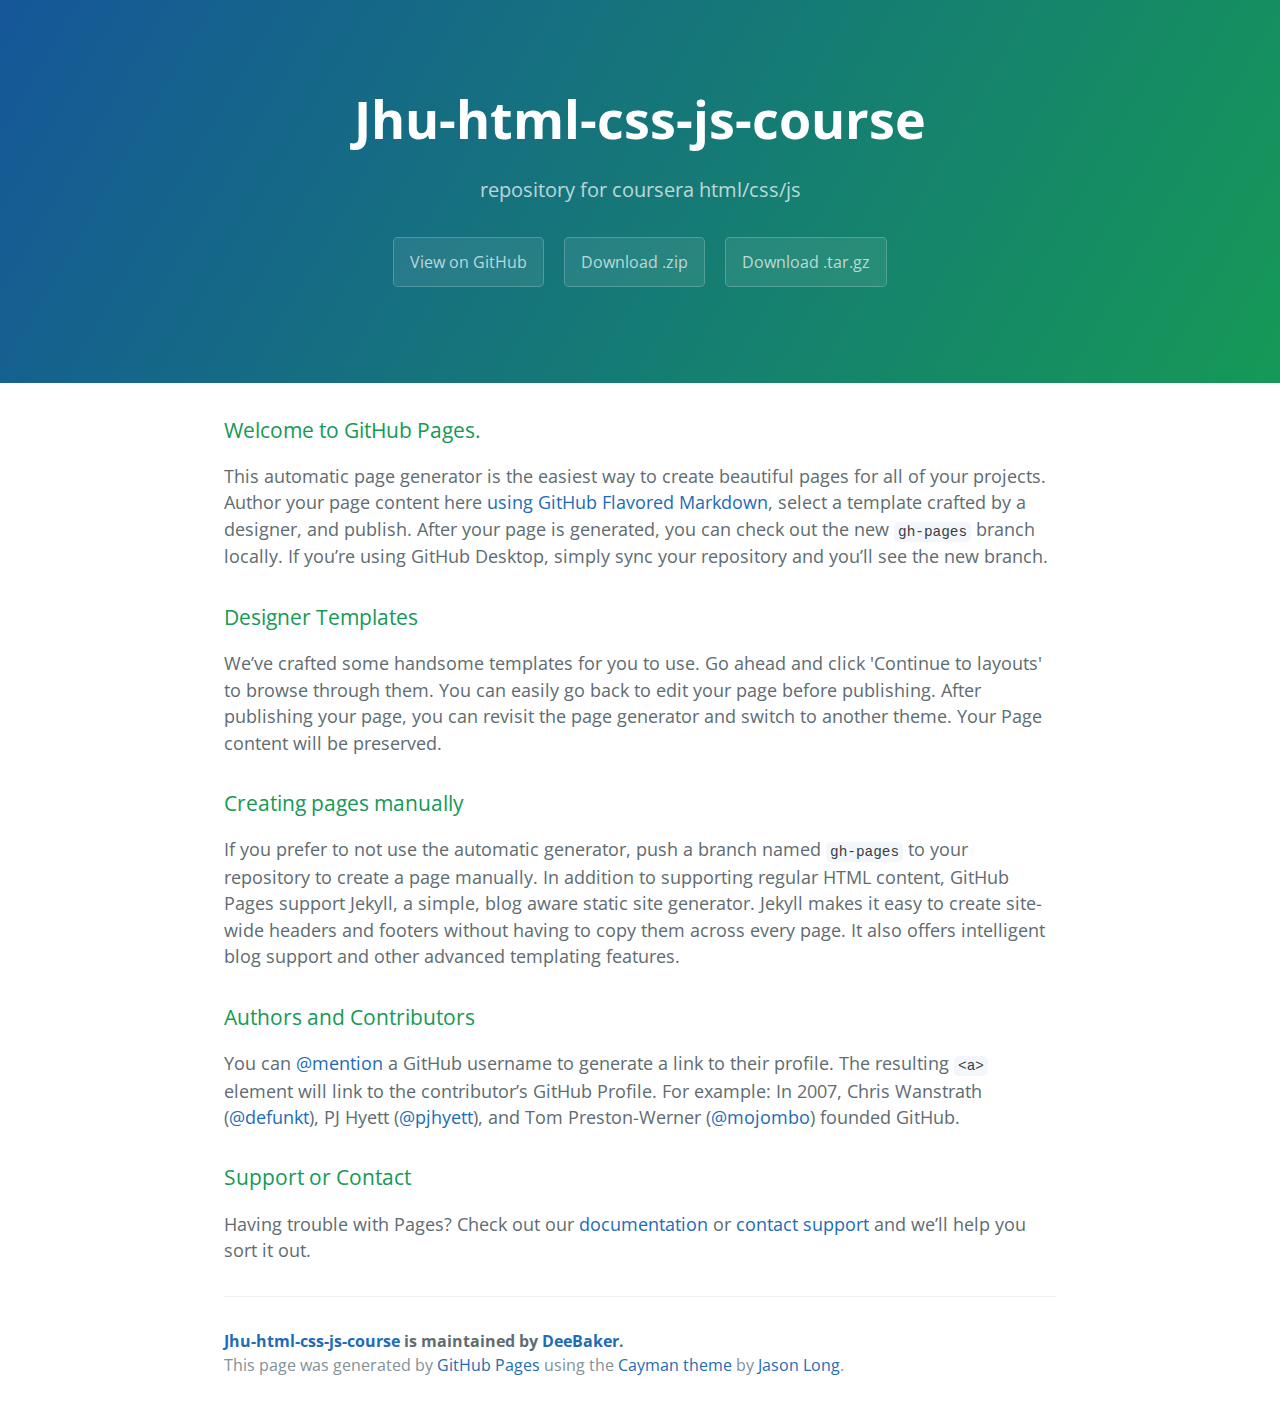
<file: index.html>
<!DOCTYPE html>
<html lang="en-us">
  <head>
    <meta charset="UTF-8">
    <title>Jhu-html-css-js-course by DeeBaker</title>
    <meta name="viewport" content="width=device-width, initial-scale=1">
    <link rel="stylesheet" type="text/css" href="stylesheets/normalize.css" media="screen">
    <link href='https://fonts.googleapis.com/css?family=Open+Sans:400,700' rel='stylesheet' type='text/css'>
    <link rel="stylesheet" type="text/css" href="stylesheets/stylesheet.css" media="screen">
    <link rel="stylesheet" type="text/css" href="stylesheets/github-light.css" media="screen">
  </head>
  <body>
    <section class="page-header">
      <h1 class="project-name">Jhu-html-css-js-course</h1>
      <h2 class="project-tagline">repository for coursera html/css/js</h2>
      <a href="https://github.com/DeeBaker/JHU-html-css-js-course" class="btn">View on GitHub</a>
      <a href="https://github.com/DeeBaker/JHU-html-css-js-course/zipball/master" class="btn">Download .zip</a>
      <a href="https://github.com/DeeBaker/JHU-html-css-js-course/tarball/master" class="btn">Download .tar.gz</a>
    </section>

    <section class="main-content">
      <h3>
<a id="welcome-to-github-pages" class="anchor" href="#welcome-to-github-pages" aria-hidden="true"><span aria-hidden="true" class="octicon octicon-link"></span></a>Welcome to GitHub Pages.</h3>

<p>This automatic page generator is the easiest way to create beautiful pages for all of your projects. Author your page content here <a href="https://guides.github.com/features/mastering-markdown/">using GitHub Flavored Markdown</a>, select a template crafted by a designer, and publish. After your page is generated, you can check out the new <code>gh-pages</code> branch locally. If you’re using GitHub Desktop, simply sync your repository and you’ll see the new branch.</p>

<h3>
<a id="designer-templates" class="anchor" href="#designer-templates" aria-hidden="true"><span aria-hidden="true" class="octicon octicon-link"></span></a>Designer Templates</h3>

<p>We’ve crafted some handsome templates for you to use. Go ahead and click 'Continue to layouts' to browse through them. You can easily go back to edit your page before publishing. After publishing your page, you can revisit the page generator and switch to another theme. Your Page content will be preserved.</p>

<h3>
<a id="creating-pages-manually" class="anchor" href="#creating-pages-manually" aria-hidden="true"><span aria-hidden="true" class="octicon octicon-link"></span></a>Creating pages manually</h3>

<p>If you prefer to not use the automatic generator, push a branch named <code>gh-pages</code> to your repository to create a page manually. In addition to supporting regular HTML content, GitHub Pages support Jekyll, a simple, blog aware static site generator. Jekyll makes it easy to create site-wide headers and footers without having to copy them across every page. It also offers intelligent blog support and other advanced templating features.</p>

<h3>
<a id="authors-and-contributors" class="anchor" href="#authors-and-contributors" aria-hidden="true"><span aria-hidden="true" class="octicon octicon-link"></span></a>Authors and Contributors</h3>

<p>You can <a href="https://help.github.com/articles/basic-writing-and-formatting-syntax/#mentioning-users-and-teams" class="user-mention">@mention</a> a GitHub username to generate a link to their profile. The resulting <code>&lt;a&gt;</code> element will link to the contributor’s GitHub Profile. For example: In 2007, Chris Wanstrath (<a href="https://github.com/defunkt" class="user-mention">@defunkt</a>), PJ Hyett (<a href="https://github.com/pjhyett" class="user-mention">@pjhyett</a>), and Tom Preston-Werner (<a href="https://github.com/mojombo" class="user-mention">@mojombo</a>) founded GitHub.</p>

<h3>
<a id="support-or-contact" class="anchor" href="#support-or-contact" aria-hidden="true"><span aria-hidden="true" class="octicon octicon-link"></span></a>Support or Contact</h3>

<p>Having trouble with Pages? Check out our <a href="https://help.github.com/pages">documentation</a> or <a href="https://github.com/contact">contact support</a> and we’ll help you sort it out.</p>

      <footer class="site-footer">
        <span class="site-footer-owner"><a href="https://github.com/DeeBaker/JHU-html-css-js-course">Jhu-html-css-js-course</a> is maintained by <a href="https://github.com/DeeBaker">DeeBaker</a>.</span>

        <span class="site-footer-credits">This page was generated by <a href="https://pages.github.com">GitHub Pages</a> using the <a href="https://github.com/jasonlong/cayman-theme">Cayman theme</a> by <a href="https://twitter.com/jasonlong">Jason Long</a>.</span>
      </footer>

    </section>

  
  </body>
</html>
</file>
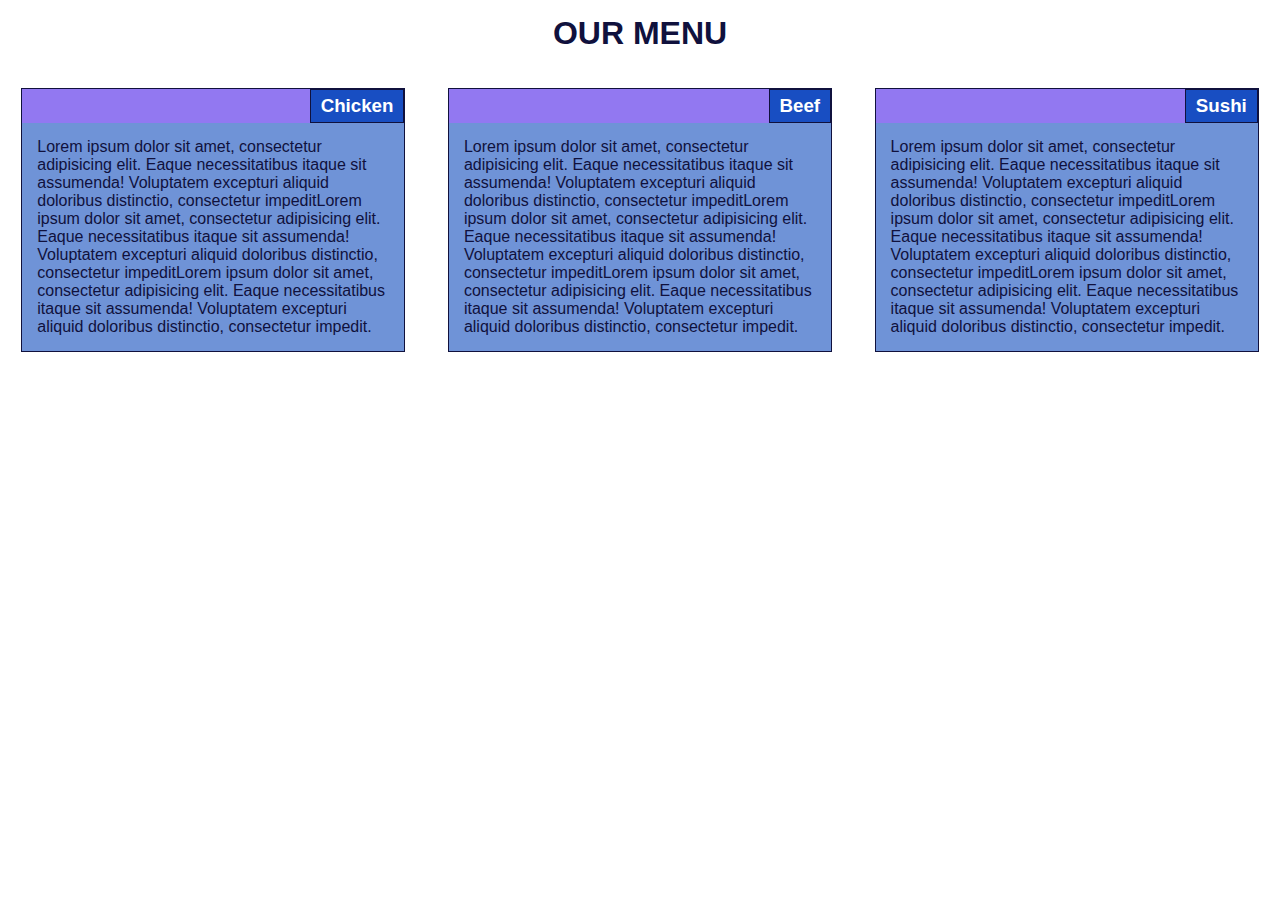
<file: module2-solution/index.html>
<!DOCTYPE html>
<html>
<head>
<meta charset="utf-8">
<meta name="viewport" content="width=device-width, initial-scale=1">
<!-- Custom CSS-->
<link rel="stylesheet" href="css/styles.css">
<title>Module 2 Solution</title>
<style>

</style>
</head>
<body>
<h1>OUR MENU</h1>

<div class="row">
    <div class="col-lg-4 col-md-6 col-sm-12">
        <h3 class = "food-name">Chicken</h3>
        <p class="food-description" >Lorem ipsum dolor sit amet, consectetur adipisicing elit. Eaque necessitatibus itaque sit assumenda! Voluptatem excepturi aliquid doloribus distinctio, consectetur impeditLorem ipsum dolor sit amet, consectetur adipisicing elit. Eaque necessitatibus itaque sit assumenda! Voluptatem excepturi aliquid doloribus distinctio, consectetur impeditLorem ipsum dolor sit amet, consectetur adipisicing elit. Eaque necessitatibus itaque sit assumenda! Voluptatem excepturi aliquid doloribus distinctio, consectetur impedit.</p>
    </div>
    <div class="col-lg-4 col-md-6 col-sm-12">
        <h3 class = "food-name">Beef</h3>
        <p class="food-description" >Lorem ipsum dolor sit amet, consectetur adipisicing elit. Eaque necessitatibus itaque sit assumenda! Voluptatem excepturi aliquid doloribus distinctio, consectetur impeditLorem ipsum dolor sit amet, consectetur adipisicing elit. Eaque necessitatibus itaque sit assumenda! Voluptatem excepturi aliquid doloribus distinctio, consectetur impeditLorem ipsum dolor sit amet, consectetur adipisicing elit. Eaque necessitatibus itaque sit assumenda! Voluptatem excepturi aliquid doloribus distinctio, consectetur impedit.</p>
    </div>
    <div class="col-lg-4 col-md-6 col-sm-12">
        <h3 class = "food-name">Sushi</h3>
        <p class="food-description" >Lorem ipsum dolor sit amet, consectetur adipisicing elit. Eaque necessitatibus itaque sit assumenda! Voluptatem excepturi aliquid doloribus distinctio, consectetur impeditLorem ipsum dolor sit amet, consectetur adipisicing elit. Eaque necessitatibus itaque sit assumenda! Voluptatem excepturi aliquid doloribus distinctio, consectetur impeditLorem ipsum dolor sit amet, consectetur adipisicing elit. Eaque necessitatibus itaque sit assumenda! Voluptatem excepturi aliquid doloribus distinctio, consectetur impedit.</p>
    </div>
</div>
</body>
</html>
</file>
<file: stylesheets/stylesheet.css>
* {
  box-sizing: border-box; }

body {
  padding: 0;
  margin: 0;
  font-family: "Open Sans", "Helvetica Neue", Helvetica, Arial, sans-serif;
  font-size: 16px;
  line-height: 1.5;
  color: #606c71; }

a {
  color: #1e6bb8;
  text-decoration: none; }
  a:hover {
    text-decoration: underline; }

.btn {
  display: inline-block;
  margin-bottom: 1rem;
  color: rgba(255, 255, 255, 0.7);
  background-color: rgba(255, 255, 255, 0.08);
  border-color: rgba(255, 255, 255, 0.2);
  border-style: solid;
  border-width: 1px;
  border-radius: 0.3rem;
  transition: color 0.2s, background-color 0.2s, border-color 0.2s; }
  .btn + .btn {
    margin-left: 1rem; }

.btn:hover {
  color: rgba(255, 255, 255, 0.8);
  text-decoration: none;
  background-color: rgba(255, 255, 255, 0.2);
  border-color: rgba(255, 255, 255, 0.3); }

@media screen and (min-width: 64em) {
  .btn {
    padding: 0.75rem 1rem; } }

@media screen and (min-width: 42em) and (max-width: 64em) {
  .btn {
    padding: 0.6rem 0.9rem;
    font-size: 0.9rem; } }

@media screen and (max-width: 42em) {
  .btn {
    display: block;
    width: 100%;
    padding: 0.75rem;
    font-size: 0.9rem; }
    .btn + .btn {
      margin-top: 1rem;
      margin-left: 0; } }

.page-header {
  color: #fff;
  text-align: center;
  background-color: #159957;
  background-image: linear-gradient(120deg, #155799, #159957); }

@media screen and (min-width: 64em) {
  .page-header {
    padding: 5rem 6rem; } }

@media screen and (min-width: 42em) and (max-width: 64em) {
  .page-header {
    padding: 3rem 4rem; } }

@media screen and (max-width: 42em) {
  .page-header {
    padding: 2rem 1rem; } }

.project-name {
  margin-top: 0;
  margin-bottom: 0.1rem; }

@media screen and (min-width: 64em) {
  .project-name {
    font-size: 3.25rem; } }

@media screen and (min-width: 42em) and (max-width: 64em) {
  .project-name {
    font-size: 2.25rem; } }

@media screen and (max-width: 42em) {
  .project-name {
    font-size: 1.75rem; } }

.project-tagline {
  margin-bottom: 2rem;
  font-weight: normal;
  opacity: 0.7; }

@media screen and (min-width: 64em) {
  .project-tagline {
    font-size: 1.25rem; } }

@media screen and (min-width: 42em) and (max-width: 64em) {
  .project-tagline {
    font-size: 1.15rem; } }

@media screen and (max-width: 42em) {
  .project-tagline {
    font-size: 1rem; } }

.main-content :first-child {
  margin-top: 0; }
.main-content img {
  max-width: 100%; }
.main-content h1, .main-content h2, .main-content h3, .main-content h4, .main-content h5, .main-content h6 {
  margin-top: 2rem;
  margin-bottom: 1rem;
  font-weight: normal;
  color: #159957; }
.main-content p {
  margin-bottom: 1em; }
.main-content code {
  padding: 2px 4px;
  font-family: Consolas, "Liberation Mono", Menlo, Courier, monospace;
  font-size: 0.9rem;
  color: #383e41;
  background-color: #f3f6fa;
  border-radius: 0.3rem; }
.main-content pre {
  padding: 0.8rem;
  margin-top: 0;
  margin-bottom: 1rem;
  font: 1rem Consolas, "Liberation Mono", Menlo, Courier, monospace;
  color: #567482;
  word-wrap: normal;
  background-color: #f3f6fa;
  border: solid 1px #dce6f0;
  border-radius: 0.3rem; }
  .main-content pre > code {
    padding: 0;
    margin: 0;
    font-size: 0.9rem;
    color: #567482;
    word-break: normal;
    white-space: pre;
    background: transparent;
    border: 0; }
.main-content .highlight {
  margin-bottom: 1rem; }
  .main-content .highlight pre {
    margin-bottom: 0;
    word-break: normal; }
.main-content .highlight pre, .main-content pre {
  padding: 0.8rem;
  overflow: auto;
  font-size: 0.9rem;
  line-height: 1.45;
  border-radius: 0.3rem; }
.main-content pre code, .main-content pre tt {
  display: inline;
  max-width: initial;
  padding: 0;
  margin: 0;
  overflow: initial;
  line-height: inherit;
  word-wrap: normal;
  background-color: transparent;
  border: 0; }
  .main-content pre code:before, .main-content pre code:after, .main-content pre tt:before, .main-content pre tt:after {
    content: normal; }
.main-content ul, .main-content ol {
  margin-top: 0; }
.main-content blockquote {
  padding: 0 1rem;
  margin-left: 0;
  color: #819198;
  border-left: 0.3rem solid #dce6f0; }
  .main-content blockquote > :first-child {
    margin-top: 0; }
  .main-content blockquote > :last-child {
    margin-bottom: 0; }
.main-content table {
  display: block;
  width: 100%;
  overflow: auto;
  word-break: normal;
  word-break: keep-all; }
  .main-content table th {
    font-weight: bold; }
  .main-content table th, .main-content table td {
    padding: 0.5rem 1rem;
    border: 1px solid #e9ebec; }
.main-content dl {
  padding: 0; }
  .main-content dl dt {
    padding: 0;
    margin-top: 1rem;
    font-size: 1rem;
    font-weight: bold; }
  .main-content dl dd {
    padding: 0;
    margin-bottom: 1rem; }
.main-content hr {
  height: 2px;
  padding: 0;
  margin: 1rem 0;
  background-color: #eff0f1;
  border: 0; }

@media screen and (min-width: 64em) {
  .main-content {
    max-width: 64rem;
    padding: 2rem 6rem;
    margin: 0 auto;
    font-size: 1.1rem; } }

@media screen and (min-width: 42em) and (max-width: 64em) {
  .main-content {
    padding: 2rem 4rem;
    font-size: 1.1rem; } }

@media screen and (max-width: 42em) {
  .main-content {
    padding: 2rem 1rem;
    font-size: 1rem; } }

.site-footer {
  padding-top: 2rem;
  margin-top: 2rem;
  border-top: solid 1px #eff0f1; }

.site-footer-owner {
  display: block;
  font-weight: bold; }

.site-footer-credits {
  color: #819198; }

@media screen and (min-width: 64em) {
  .site-footer {
    font-size: 1rem; } }

@media screen and (min-width: 42em) and (max-width: 64em) {
  .site-footer {
    font-size: 1rem; } }

@media screen and (max-width: 42em) {
  .site-footer {
    font-size: 0.9rem; } }
</file>
<file: stylesheets/github-light.css>
/*
The MIT License (MIT)

Copyright (c) 2015 GitHub, Inc.

Permission is hereby granted, free of charge, to any person obtaining a copy
of this software and associated documentation files (the "Software"), to deal
in the Software without restriction, including without limitation the rights
to use, copy, modify, merge, publish, distribute, sublicense, and/or sell
copies of the Software, and to permit persons to whom the Software is
furnished to do so, subject to the following conditions:

The above copyright notice and this permission notice shall be included in all
copies or substantial portions of the Software.

THE SOFTWARE IS PROVIDED "AS IS", WITHOUT WARRANTY OF ANY KIND, EXPRESS OR
IMPLIED, INCLUDING BUT NOT LIMITED TO THE WARRANTIES OF MERCHANTABILITY,
FITNESS FOR A PARTICULAR PURPOSE AND NONINFRINGEMENT. IN NO EVENT SHALL THE
AUTHORS OR COPYRIGHT HOLDERS BE LIABLE FOR ANY CLAIM, DAMAGES OR OTHER
LIABILITY, WHETHER IN AN ACTION OF CONTRACT, TORT OR OTHERWISE, ARISING FROM,
OUT OF OR IN CONNECTION WITH THE SOFTWARE OR THE USE OR OTHER DEALINGS IN THE
SOFTWARE.

*/

.pl-c /* comment */ {
  color: #969896;
}

.pl-c1      /* constant, markup.raw, meta.diff.header, meta.module-reference, meta.property-name, support, support.constant, support.variable, variable.other.constant */,
.pl-s .pl-v /* string variable */ {
  color: #0086b3;
}

.pl-e  /* entity */,
.pl-en /* entity.name */ {
  color: #795da3;
}

.pl-s .pl-s1 /* string source */,
.pl-smi      /* storage.modifier.import, storage.modifier.package, storage.type.java, variable.other, variable.parameter.function */ {
  color: #333;
}

.pl-ent /* entity.name.tag */ {
  color: #63a35c;
}

.pl-k /* keyword, storage, storage.type */ {
  color: #a71d5d;
}

.pl-pds              /* punctuation.definition.string, string.regexp.character-class */,
.pl-s                /* string */,
.pl-s .pl-pse .pl-s1 /* string punctuation.section.embedded source */,
.pl-sr               /* string.regexp */,
.pl-sr .pl-cce       /* string.regexp constant.character.escape */,
.pl-sr .pl-sra       /* string.regexp string.regexp.arbitrary-repitition */,
.pl-sr .pl-sre       /* string.regexp source.ruby.embedded */ {
  color: #183691;
}

.pl-v /* variable */ {
  color: #ed6a43;
}

.pl-id /* invalid.deprecated */ {
  color: #b52a1d;
}

.pl-ii /* invalid.illegal */ {
  background-color: #b52a1d;
  color: #f8f8f8;
}

.pl-sr .pl-cce /* string.regexp constant.character.escape */ {
  color: #63a35c;
  font-weight: bold;
}

.pl-ml /* markup.list */ {
  color: #693a17;
}

.pl-mh        /* markup.heading */,
.pl-mh .pl-en /* markup.heading entity.name */,
.pl-ms        /* meta.separator */ {
  color: #1d3e81;
  font-weight: bold;
}

.pl-mq /* markup.quote */ {
  color: #008080;
}

.pl-mi /* markup.italic */ {
  color: #333;
  font-style: italic;
}

.pl-mb /* markup.bold */ {
  color: #333;
  font-weight: bold;
}

.pl-md /* markup.deleted, meta.diff.header.from-file */ {
  background-color: #ffecec;
  color: #bd2c00;
}

.pl-mi1 /* markup.inserted, meta.diff.header.to-file */ {
  background-color: #eaffea;
  color: #55a532;
}

.pl-mdr /* meta.diff.range */ {
  color: #795da3;
  font-weight: bold;
}

.pl-mo /* meta.output */ {
  color: #1d3e81;
}
</file>
<file: module2-solution/css/styles.css>
/********** Base styles **********/
* {
    box-sizing:border-box;
    margin:0;
    padding:0;
}
h1 {
    margin: 15px;
    text-align: center;
     color: #10113D;
    font-family: sans-serif;
}

.food-name{
    position: relative;
    float: right;
    background-color: #184EC2;
    border: 1px solid #10113D;
    color: white;
    padding: 5px 10px 5px 10px;
    font-family: sans-serif;
}
.food-description{
    clear: both;    
    background-color: #6F93D7;
    color: #10113D;
    padding: 15px;
    font-family: sans-serif;

}

/* Simple Responsive Framework. */
.row {
    width: 100%; 
    display: flex;
    flex-wrap: wrap;
}

/**********DEFAULT Small Device********/
.col-sm-12{
    float:left;
    width: 90%;
    background-color: #9278F1;
    border: 1px solid #10113D;
    margin: 5%; 
}

/********** Large devices only **********/
@media (min-width: 992px) {
   .col-lg-4 {
    float: left;
    border: 1px solid #10113D;
    flex-grow: 1;
    background-color: #9278F1;
    margin: 1.66%; 
    width: 30.01%;
  }
}

/********** Medium devices only **********/
@media (min-width: 768px) and (max-width: 991px) {
   .col-md-6 {
    float: left;
    border: 1px solid #10113D;
    flex-grow: 1;
    background-color: #9278F1;
    width: 45%;
    margin: 2.5%; 
  }  
}
</file>
